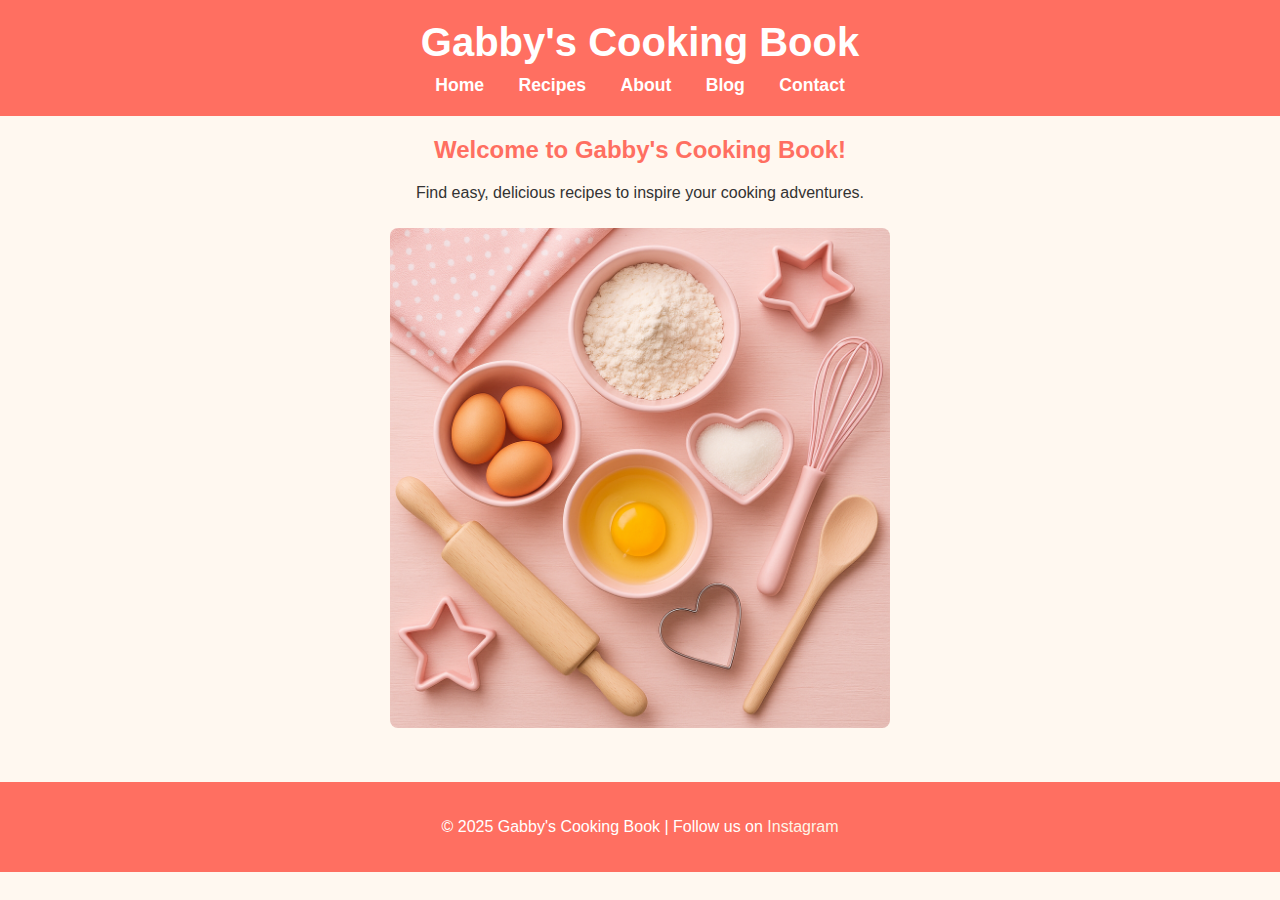
<file: index.html>
<!DOCTYPE html>
<html lang="en">
<head>
    <meta charset="UTF-8">
    <meta name="viewport" content="width=device-width, initial-scale=1.0">
    <title>Gabby's Cooking Book</title>
    <link rel="stylesheet" href="style.css">
</head>
<body>
    <header>
        <h1>Gabby's Cooking Book</h1>
        <nav>
            <ul>
                <li><a href="index.html">Home</a></li>
                <li><a href="recipes.html">Recipes</a></li>
                <li><a href="about.html">About</a></li>
                <li><a href="blog.html">Blog</a></li>
                <li><a href="contact.html">Contact</a></li>
            </ul>
        </nav>
    </header>
    <main>
        <h2>Welcome to Gabby's Cooking Book!</h2>
        <p>Find easy, delicious recipes to inspire your cooking adventures.</p>
        <img src="cooking.jpg" alt="Cooking image" width="500">
    </main>
    <footer>
        <p>&copy; 2025 Gabby's Cooking Book | Follow us on <a href="#">Instagram</a></p>
    </footer>
</body>
</html>
</file>
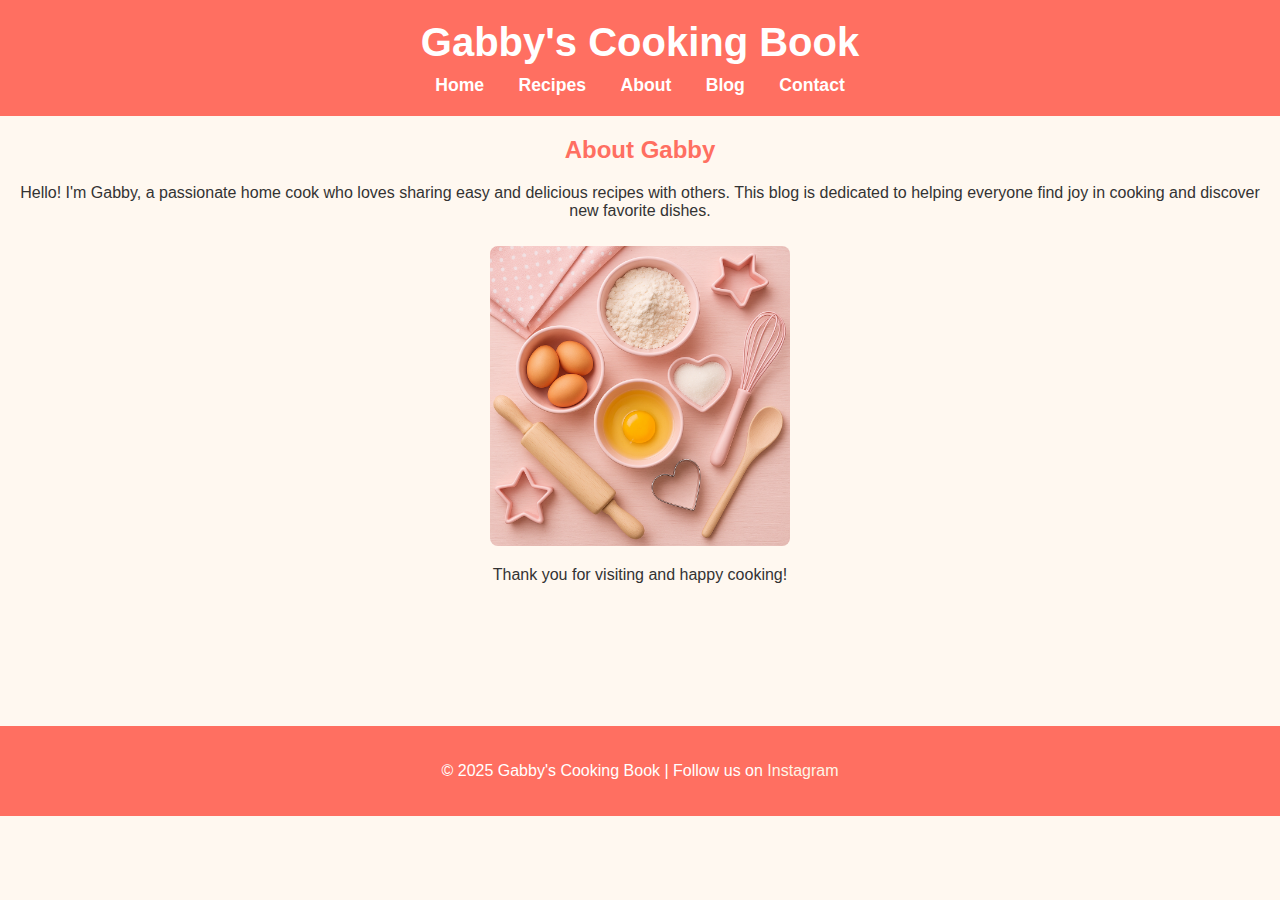
<file: about.html>
<!DOCTYPE html>
<html lang="en">
<head>
    <meta charset="UTF-8">
    <meta name="viewport" content="width=device-width, initial-scale=1.0">
    <title>About Gabby's Cooking Book</title>
    <link rel="stylesheet" href="style.css">
</head>
<body>
    <header>
        <h1>Gabby's Cooking Book</h1>
        <nav>
            <ul>
                <li><a href="index.html">Home</a></li>
                <li><a href="recipes.html">Recipes</a></li>
                <li><a href="about.html">About</a></li>
                <li><a href="blog.html">Blog</a></li>
                <li><a href="contact.html">Contact</a></li>
            </ul>
        </nav>
    </header>
    <main>
        <h2>About Gabby</h2>
        <p>Hello! I'm Gabby, a passionate home cook who loves sharing easy and delicious recipes with others. This blog is dedicated to helping everyone find joy in cooking and discover new favorite dishes.</p>
        <img src="cooking.jpg" alt="Gabby cooking placeholder" width="300">
        <p>Thank you for visiting and happy cooking!</p>
    </main>
    <footer>
        <p>&copy; 2025 Gabby's Cooking Book | Follow us on <a href="#">Instagram</a></p>
    </footer>
</body>
</html>
</file>
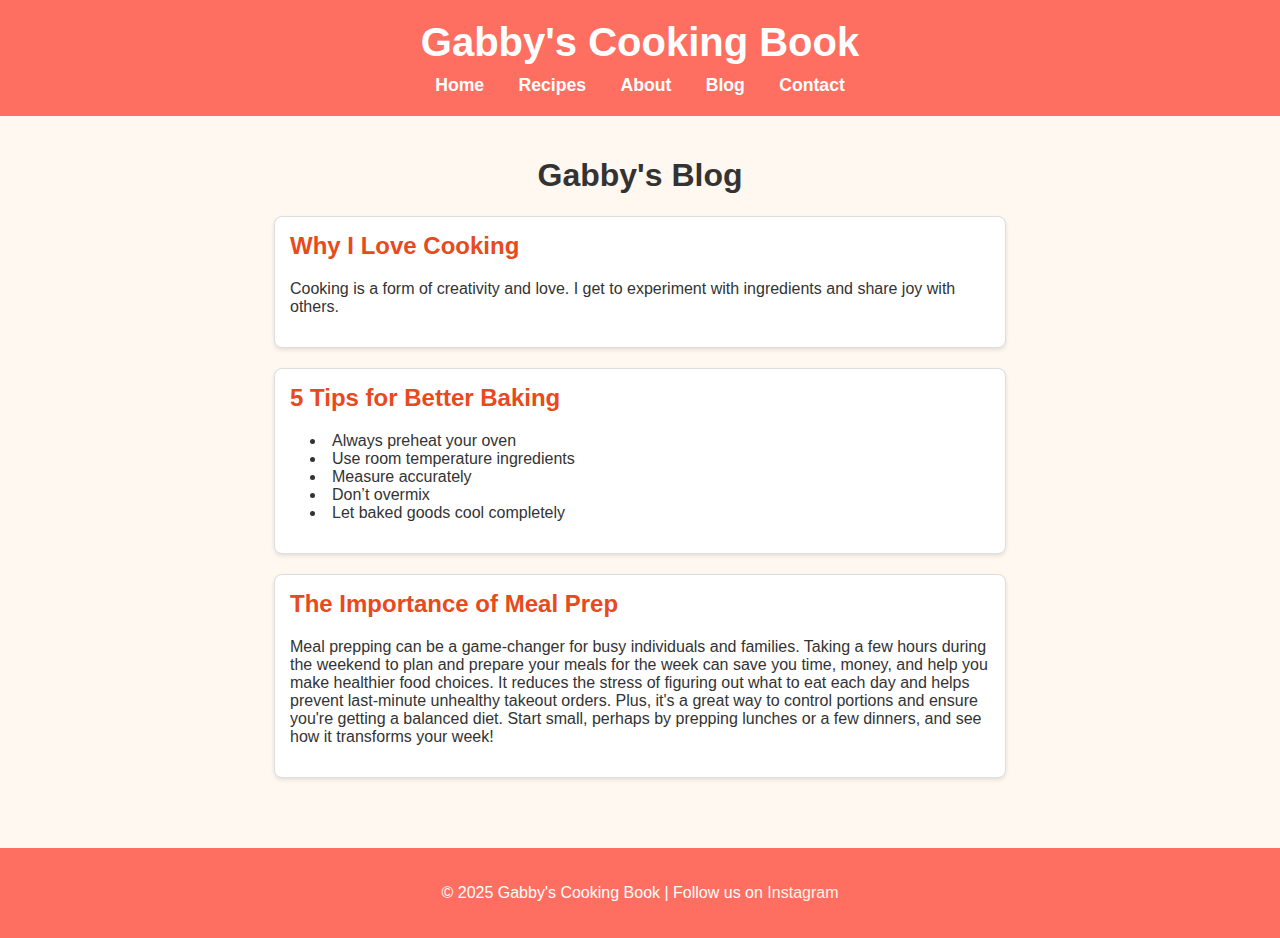
<file: blog.html>
<!DOCTYPE html>
<html lang="en">
<head>
  <meta charset="UTF-8" />
  <meta name="viewport" content="width=device-width, initial-scale=1.0" />
  <title>Blog - Gabby's Cooking Book</title>
  <link rel="stylesheet" href="style.css" />
</head>
<body>
  <header>
    <h1>Gabby's Cooking Book</h1>
    <nav>
        <ul>
            <li><a href="index.html">Home</a></li>
            <li><a href="recipes.html">Recipes</a></li>
            <li><a href="about.html">About</a></li>
            <li><a href="blog.html">Blog</a></li>
            <li><a href="contact.html">Contact</a></li>
        </ul>
    </nav>
  </header>

  <main>
    <h1>Gabby's Blog</h1>
    <article>
      <h2>Why I Love Cooking</h2>
      <p>Cooking is a form of creativity and love. I get to experiment with ingredients and share joy with others.</p>
    </article>

    <article>
      <h2>5 Tips for Better Baking</h2>
      <ul>
        <li>Always preheat your oven</li>
        <li>Use room temperature ingredients</li>
        <li>Measure accurately</li>
        <li>Don’t overmix</li>
        <li>Let baked goods cool completely</li>
      </ul>
    </article>

    <article>
      <h2>The Importance of Meal Prep</h2>
      <p>Meal prepping can be a game-changer for busy individuals and families. Taking a few hours during the weekend to plan and prepare your meals for the week can save you time, money, and help you make healthier food choices. It reduces the stress of figuring out what to eat each day and helps prevent last-minute unhealthy takeout orders. Plus, it's a great way to control portions and ensure you're getting a balanced diet. Start small, perhaps by prepping lunches or a few dinners, and see how it transforms your week!</p>
    </article>
  </main>
  <footer>
    <p>&copy; 2025 Gabby's Cooking Book | Follow us on <a href="#">Instagram</a></p>
  </footer>
</body>
</html>
</file>
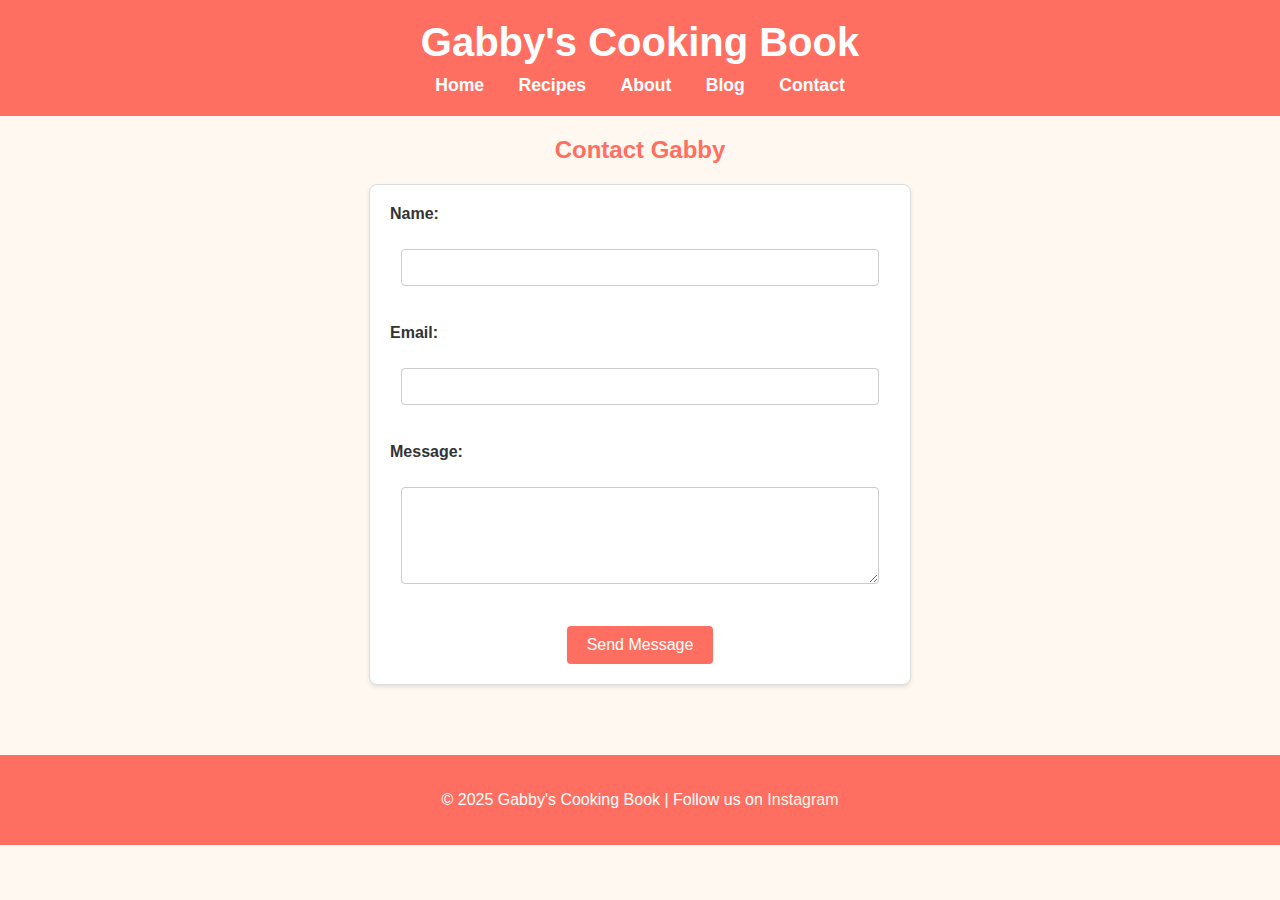
<file: contact.html>
<!DOCTYPE html>
<html lang="en">
<head>
    <meta charset="UTF-8">
    <meta name="viewport" content="width=device-width, initial-scale=1.0">
    <title>Gabby's Cooking Book - Contact</title>
    <link rel="stylesheet" href="style.css">
</head>
<body>
    <header>
        <h1>Gabby's Cooking Book</h1>
        <nav>
            <ul>
                <li><a href="index.html">Home</a></li>
                <li><a href="recipes.html">Recipes</a></li>
                <li><a href="about.html">About</a></li>
                <li><a href="blog.html">Blog</a></li>
                <li><a href="contact.html">Contact</a></li>
            </ul>
        </nav>
    </header>
    <main>
        <h2>Contact Gabby</h2>
        <form>
            <label for="name">Name:</label><br>
            <input type="text" id="name" name="name" required><br><br>

            <label for="email">Email:</label><br>
            <input type="email" id="email" name="email" required><br><br>

            <label for="message">Message:</label><br>
            <textarea id="message" name="message" rows="5" required></textarea><br><br>

            <button type="submit">Send Message</button>
        </form>
    </main>
    <footer>
        <p>&copy; 2025 Gabby's Cooking Book | Follow us on <a href="#">Instagram</a></p>
    </footer>
</body>
</html>
</file>
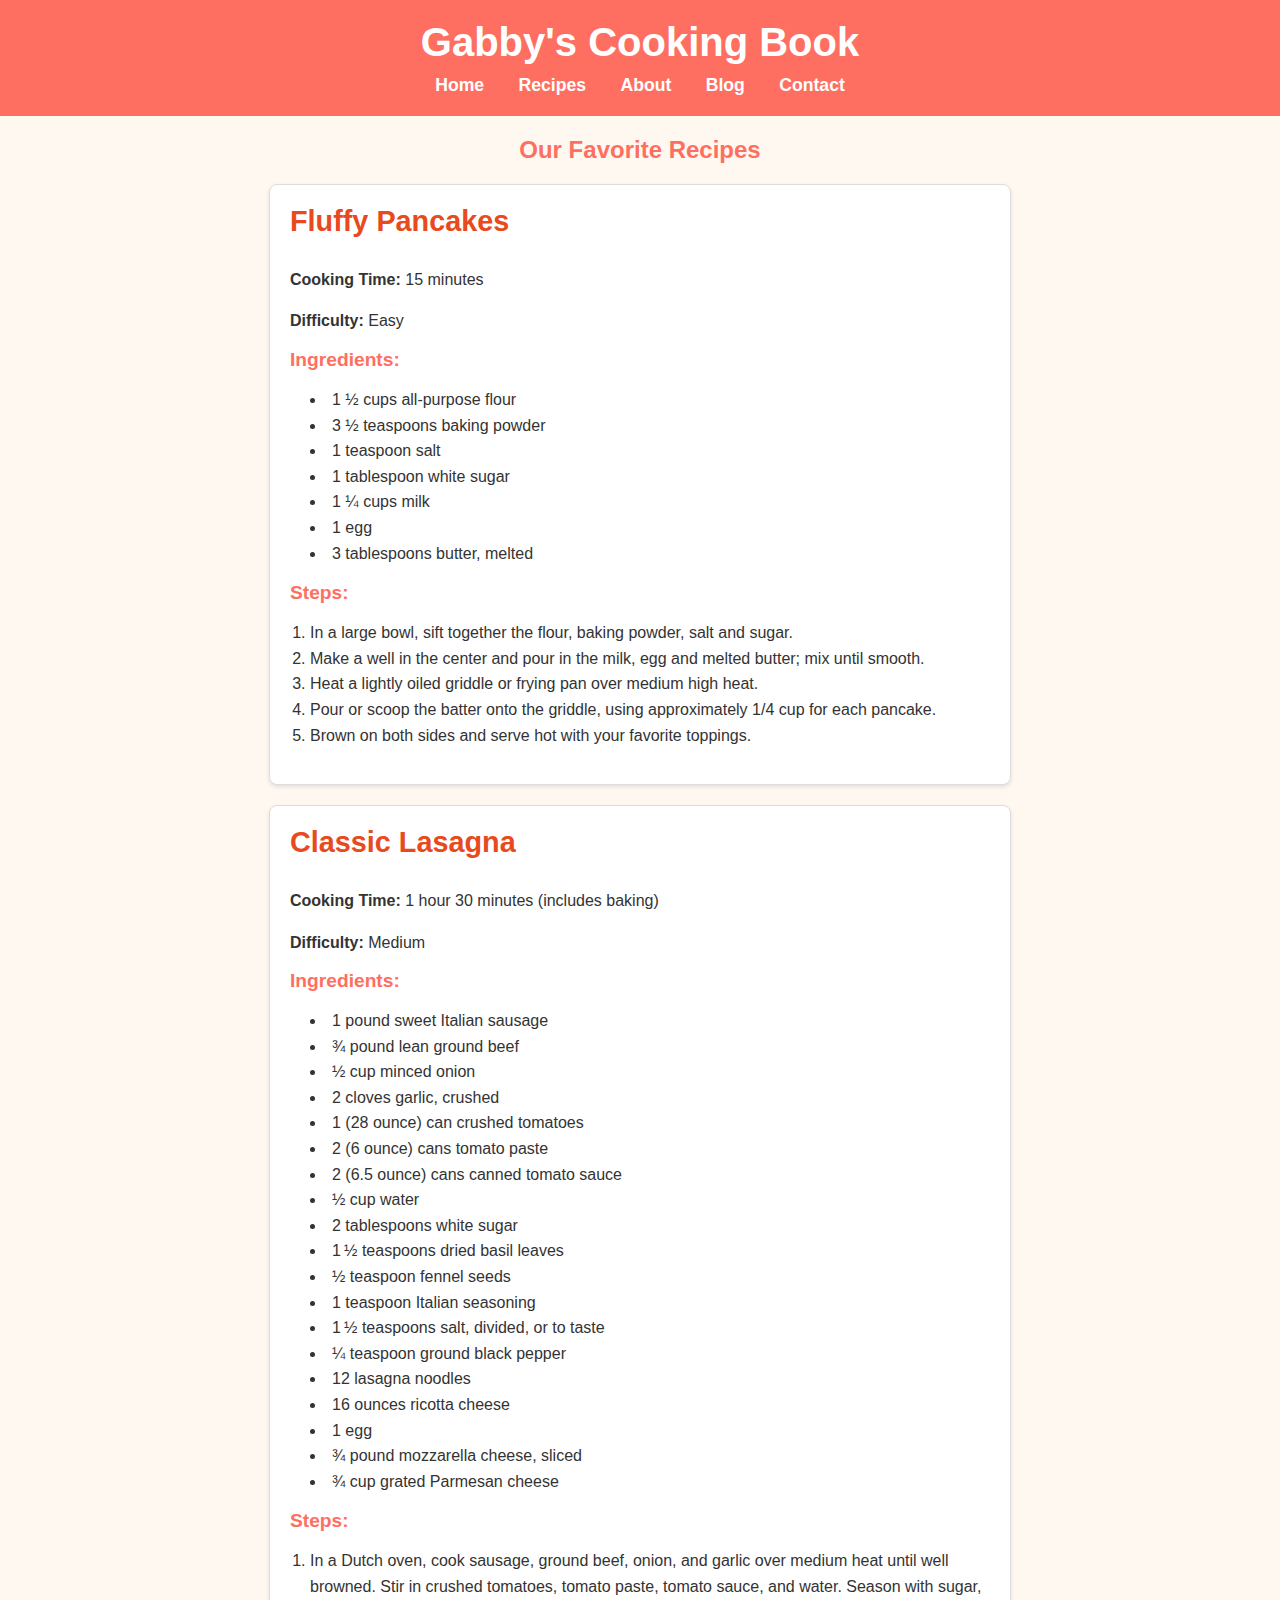
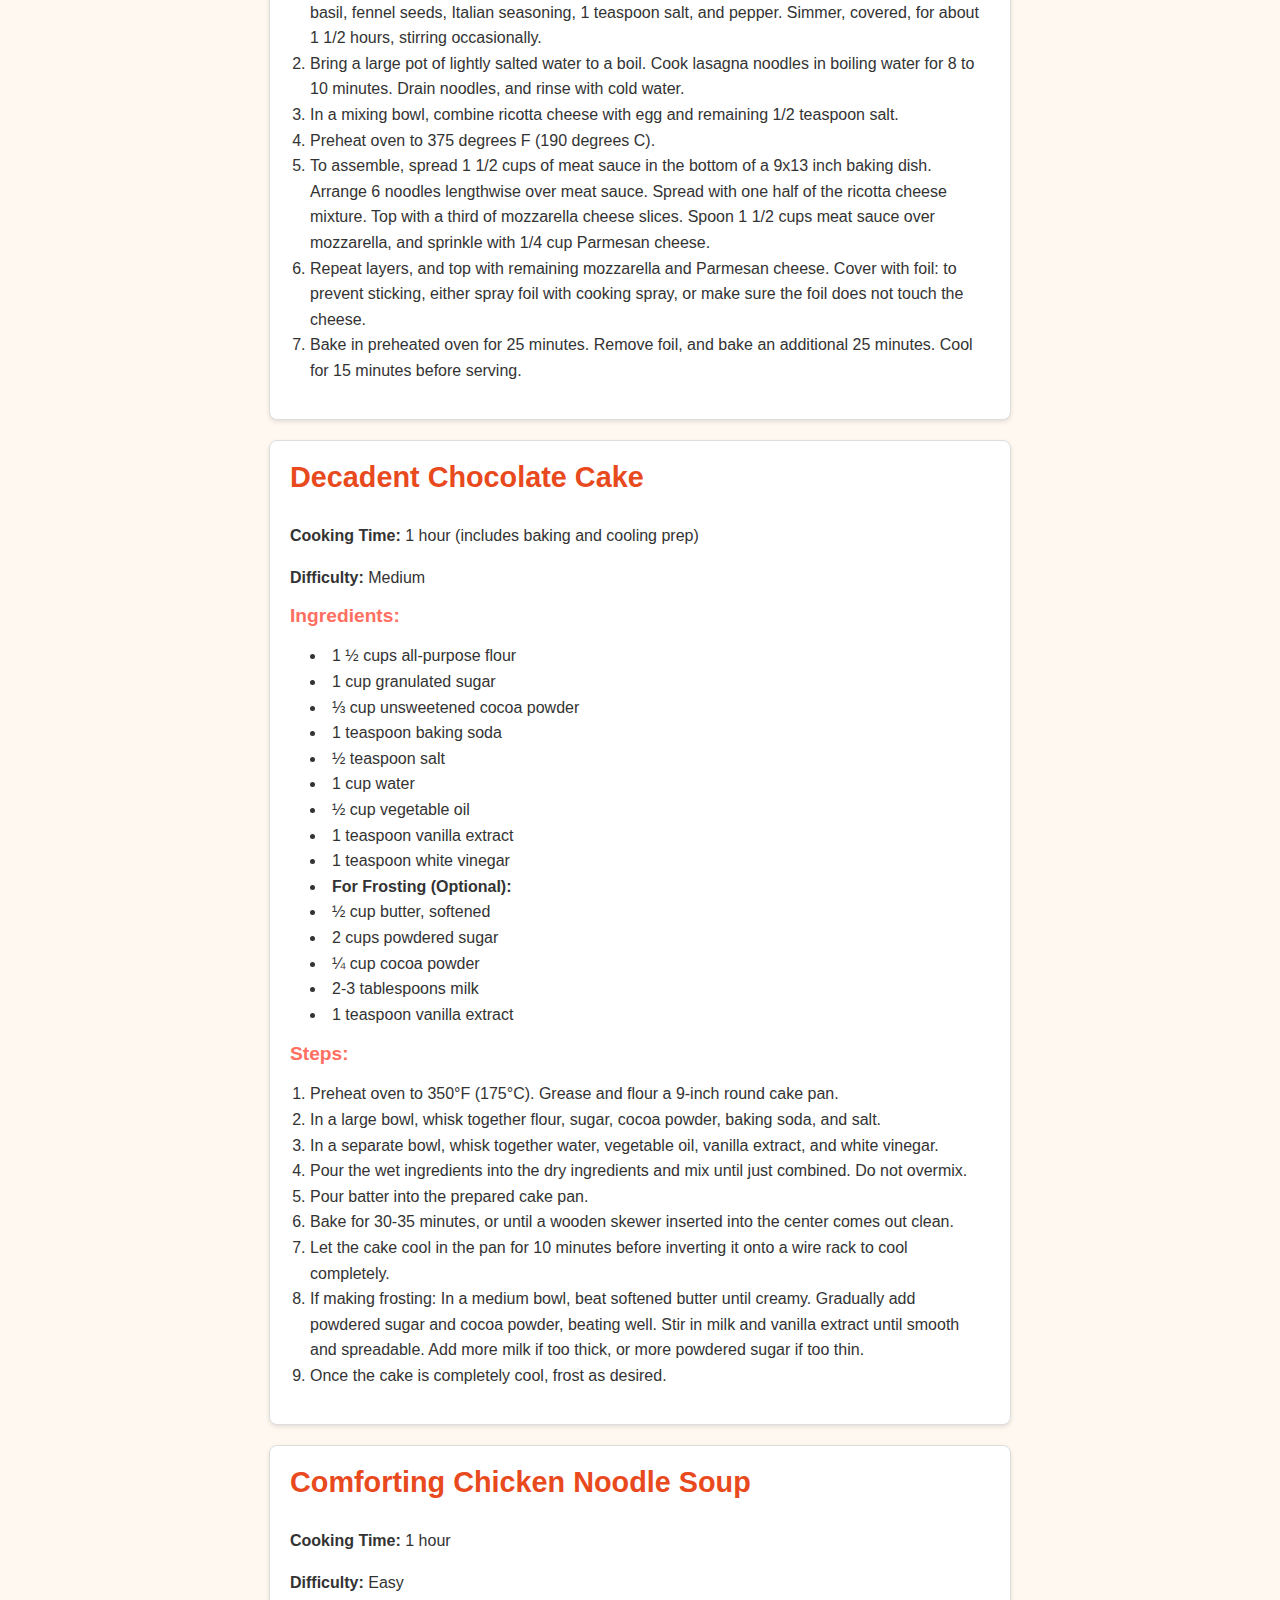
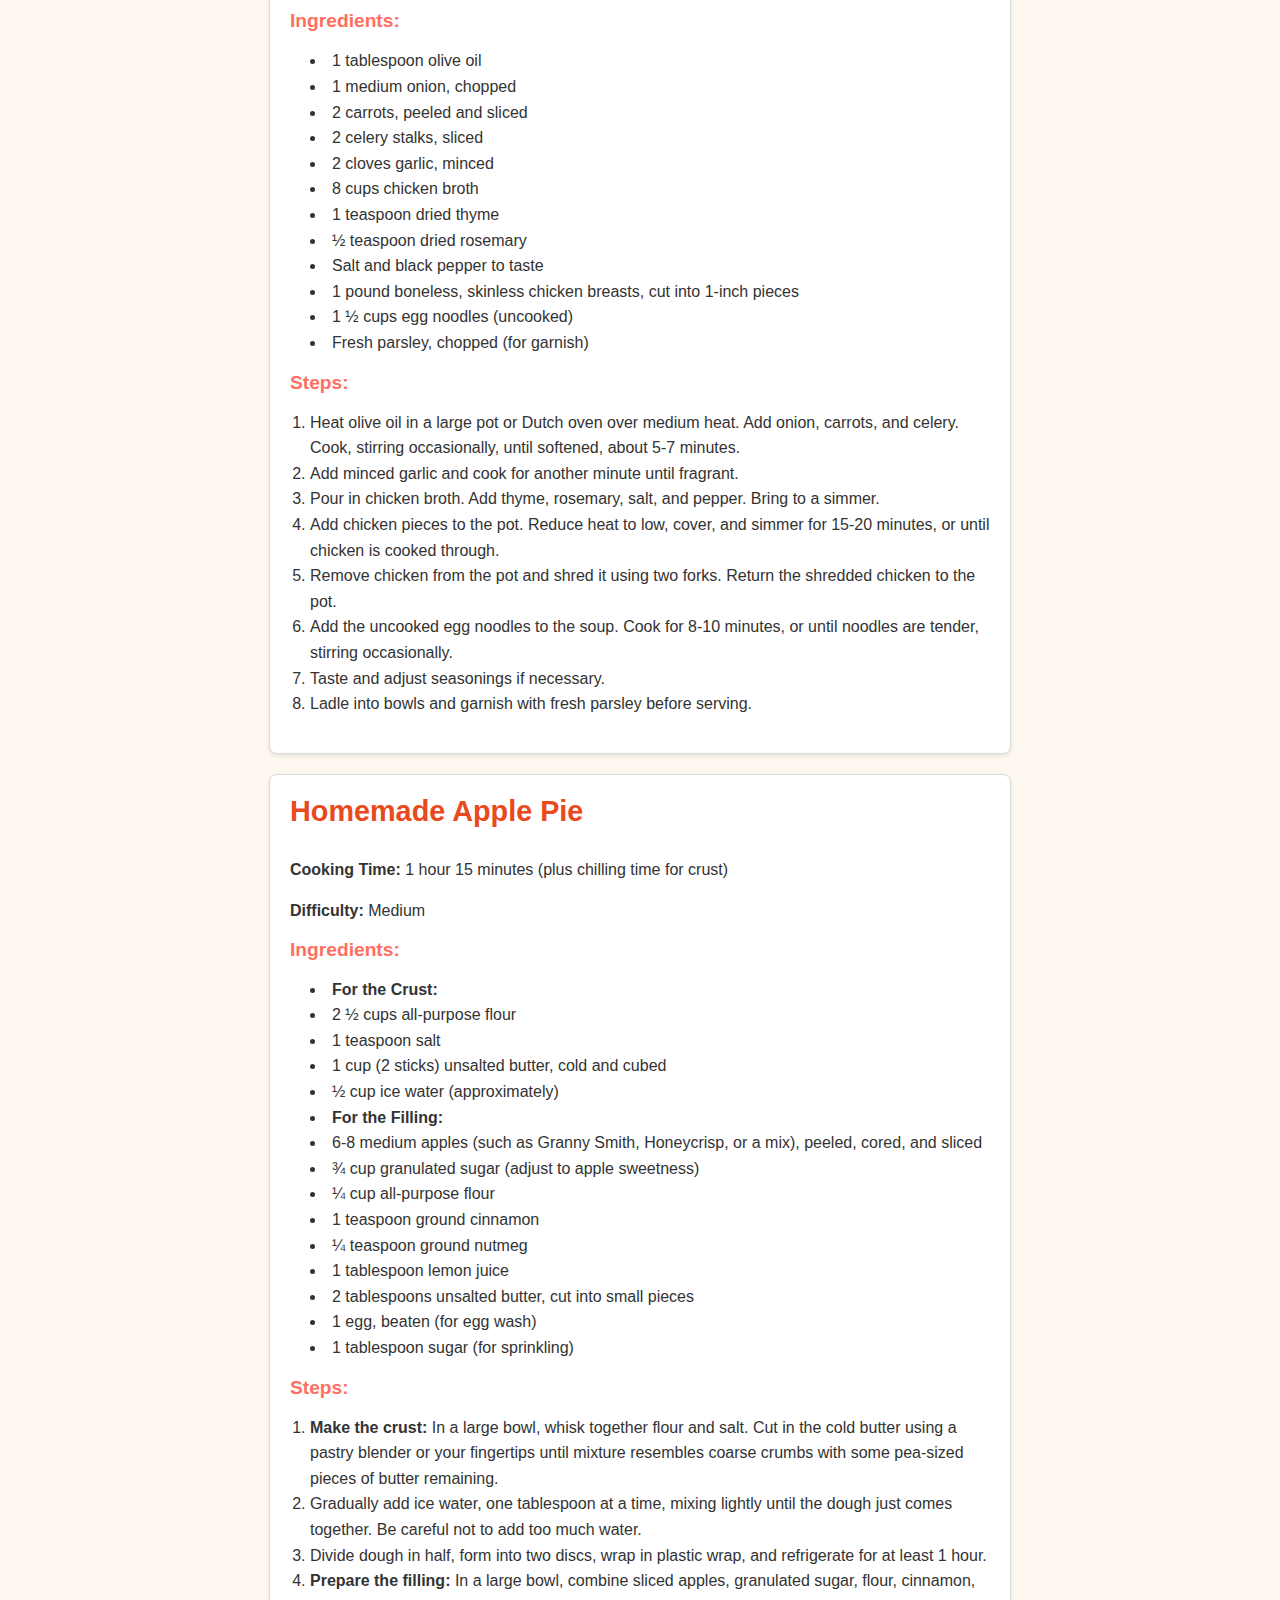
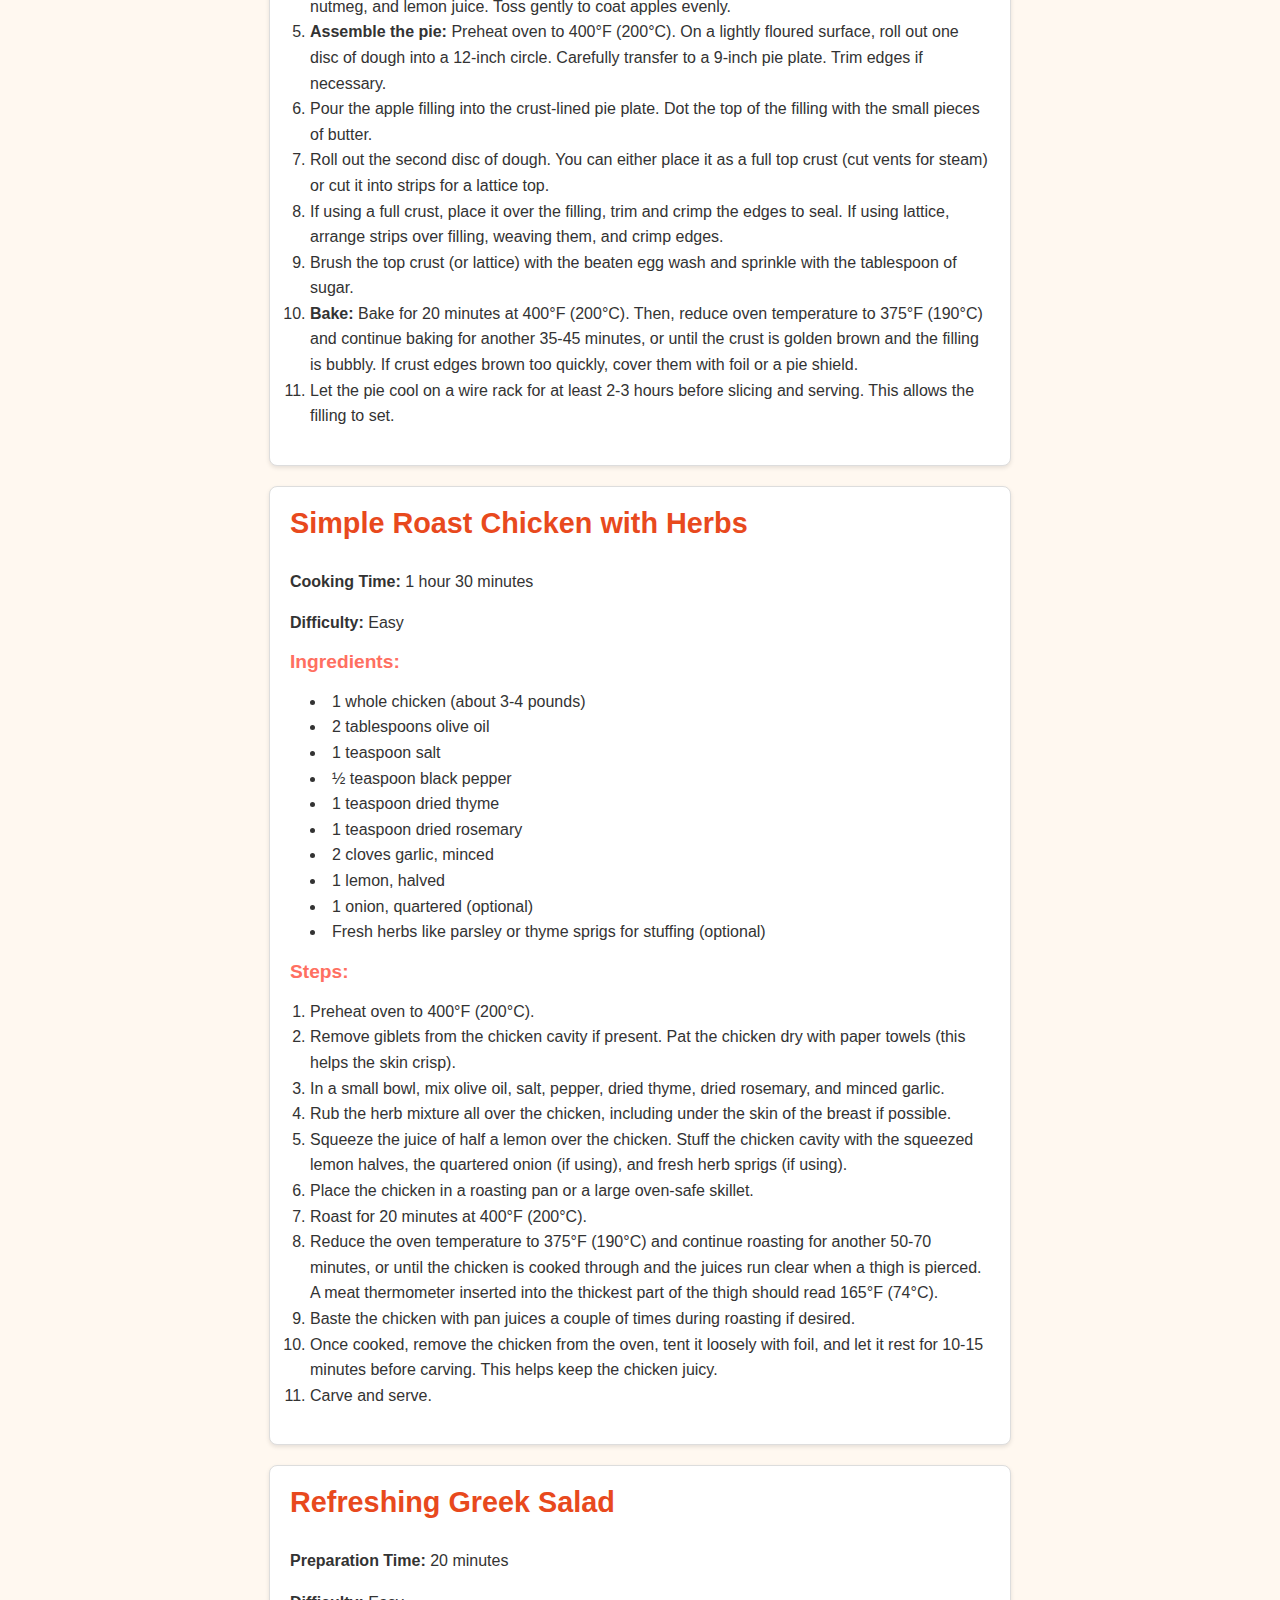
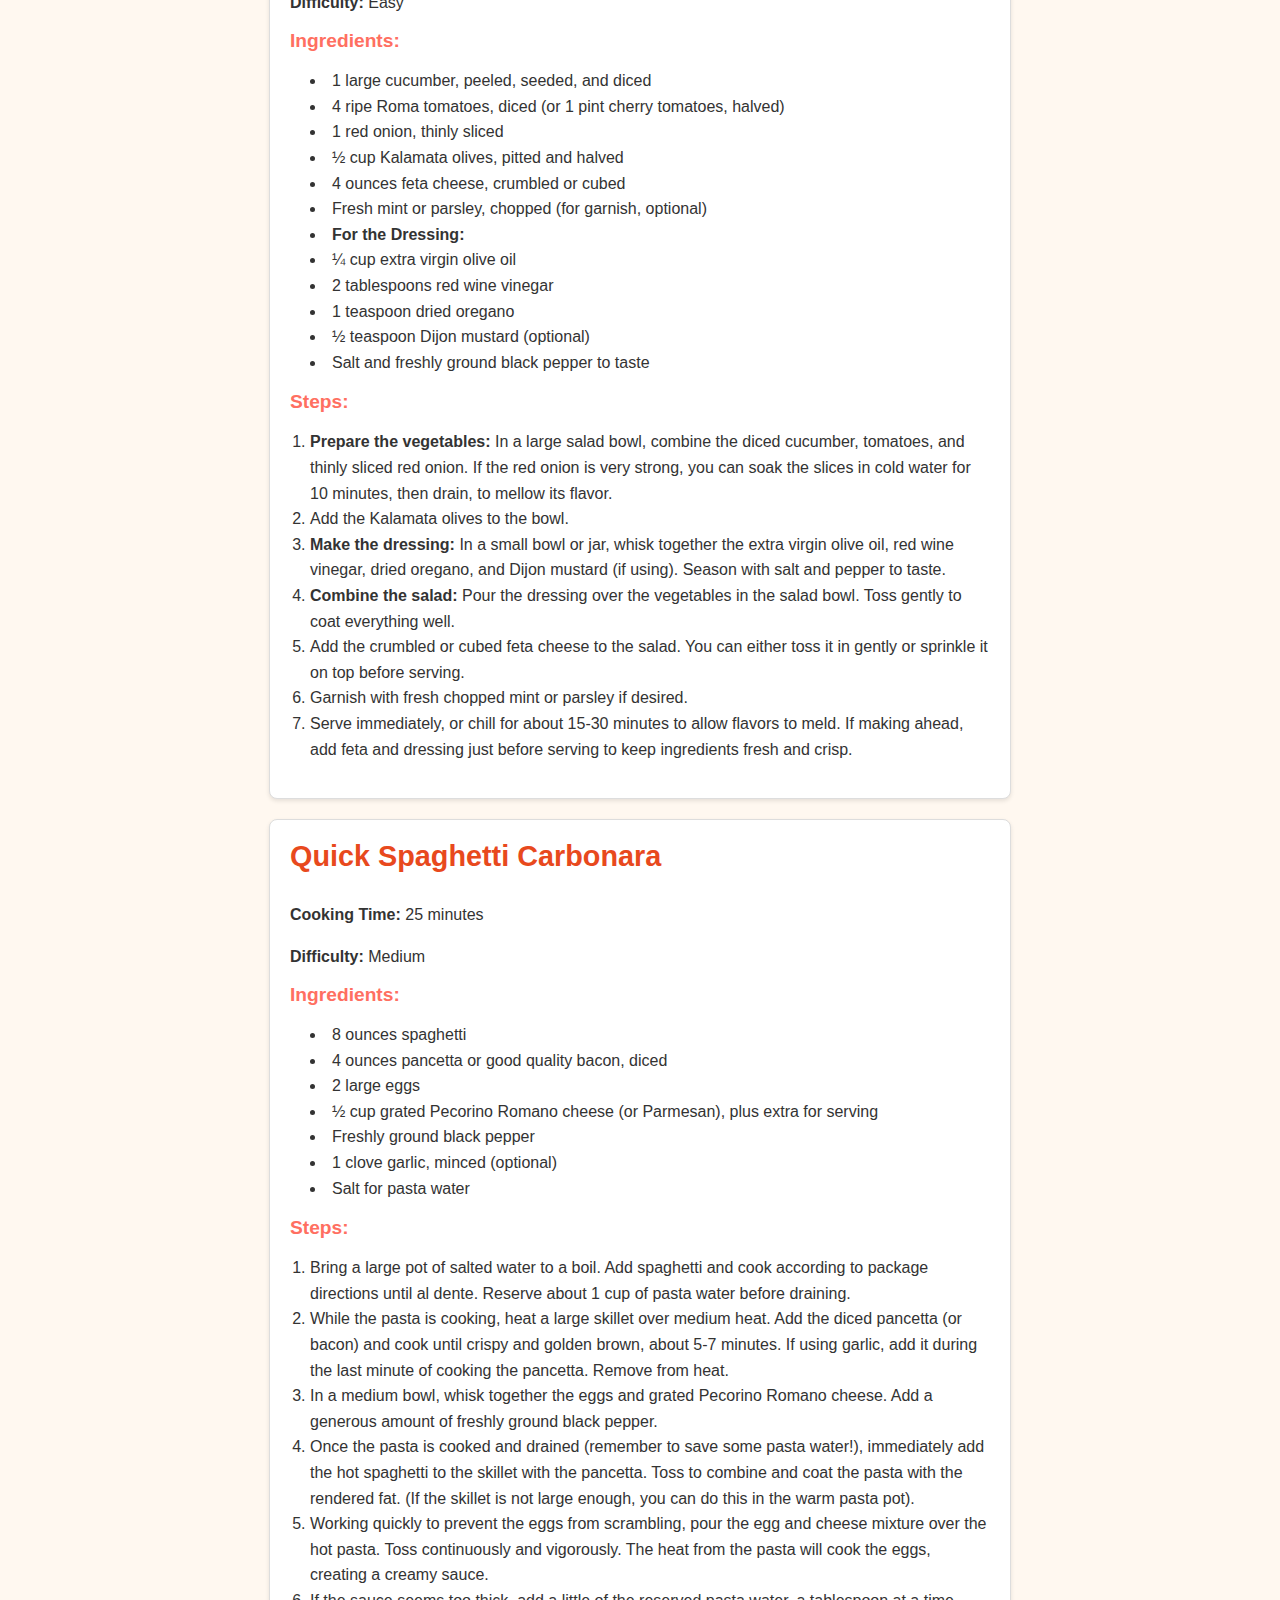
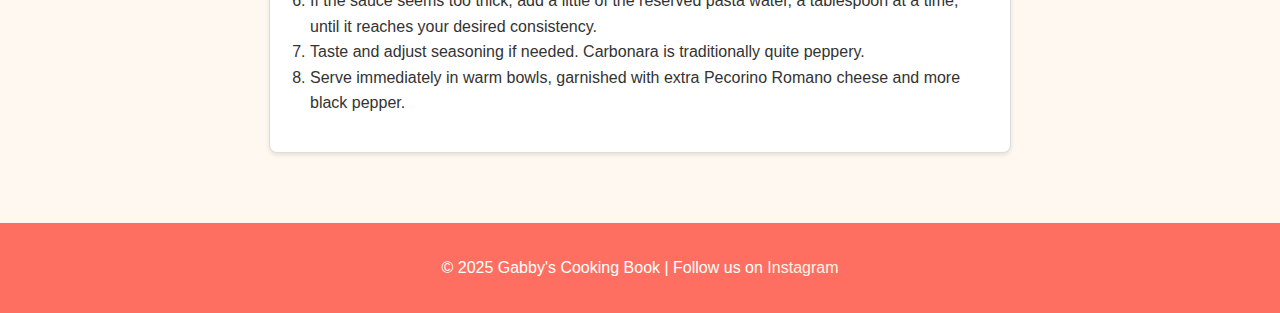
<file: recipes.html>
<!DOCTYPE html>
<html lang="en">
<head>
    <meta charset="UTF-8">
    <meta name="viewport" content="width=device-width, initial-scale=1.0">
    <title>Gabby's Cooking Book - Recipes</title>
    <link rel="stylesheet" href="style.css">
    <style>
        /* Styles for recipe cards - consider moving to style.css */
        .recipe-card {
            background-color: #ffffff;
            border: 1px solid #ddd;
            padding: 20px;
            margin: 20px auto;
            border-radius: 8px;
            text-align: left;
            max-width: 700px;
            box-shadow: 0 2px 4px rgba(0,0,0,0.1);
        }
        .recipe-card h3 {
            color: #e8491d; /* Main accent color for recipe titles */
            margin-top: 0;
            font-size: 1.8em;
        }
        .recipe-card h4 {
            color: #ff6f61; /* Secondary accent color for subheadings */
            font-size: 1.2em;
            margin-top: 15px;
            margin-bottom: 5px;
        }
        .recipe-card ul, .recipe-card ol {
            padding-left: 20px;
            line-height: 1.6;
        }
        .recipe-card p {
            margin-bottom: 10px;
            line-height: 1.6;
        }
        .recipe-card strong {
            color: #333;
        }
         .recipe-card img.recipe-image { /* Style for recipe images */
            max-width: 100%;
            height: auto;
            border-radius: 4px;
            margin-bottom: 15px;
            display: block; /* Center image if it's smaller than card */
            margin-left: auto;
            margin-right: auto;
        }
    </style>
</head>
<body>
    <header>
        <h1>Gabby's Cooking Book</h1>
        <nav>
            <ul>
                <li><a href="index.html">Home</a></li>
                <li><a href="recipes.html">Recipes</a></li>
                <li><a href="about.html">About</a></li>
                <li><a href="blog.html">Blog</a></li>
                <li><a href="contact.html">Contact</a></li>
            </ul>
        </nav>
    </header>
    <main>
        <h2>Our Favorite Recipes</h2>

        <article class="recipe-card">
            <h3>Fluffy Pancakes</h3>
            <p><strong>Cooking Time:</strong> 15 minutes</p>
            <p><strong>Difficulty:</strong> Easy</p>
            <h4>Ingredients:</h4>
            <ul>
                <li>1 ½ cups all-purpose flour</li>
                <li>3 ½ teaspoons baking powder</li>
                <li>1 teaspoon salt</li>
                <li>1 tablespoon white sugar</li>
                <li>1 ¼ cups milk</li>
                <li>1 egg</li>
                <li>3 tablespoons butter, melted</li>
            </ul>
            <h4>Steps:</h4>
            <ol>
                <li>In a large bowl, sift together the flour, baking powder, salt and sugar.</li>
                <li>Make a well in the center and pour in the milk, egg and melted butter; mix until smooth.</li>
                <li>Heat a lightly oiled griddle or frying pan over medium high heat.</li>
                <li>Pour or scoop the batter onto the griddle, using approximately 1/4 cup for each pancake.</li>
                <li>Brown on both sides and serve hot with your favorite toppings.</li>
            </ol>
        </article>

        <article class="recipe-card">
            <h3>Classic Lasagna</h3>
            <p><strong>Cooking Time:</strong> 1 hour 30 minutes (includes baking)</p>
            <p><strong>Difficulty:</strong> Medium</p>
            <h4>Ingredients:</h4>
            <ul>
                <li>1 pound sweet Italian sausage</li>
                <li>¾ pound lean ground beef</li>
                <li>½ cup minced onion</li>
                <li>2 cloves garlic, crushed</li>
                <li>1 (28 ounce) can crushed tomatoes</li>
                <li>2 (6 ounce) cans tomato paste</li>
                <li>2 (6.5 ounce) cans canned tomato sauce</li>
                <li>½ cup water</li>
                <li>2 tablespoons white sugar</li>
                <li>1 ½ teaspoons dried basil leaves</li>
                <li>½ teaspoon fennel seeds</li>
                <li>1 teaspoon Italian seasoning</li>
                <li>1 ½ teaspoons salt, divided, or to taste</li>
                <li>¼ teaspoon ground black pepper</li>
                <li>12 lasagna noodles</li>
                <li>16 ounces ricotta cheese</li>
                <li>1 egg</li>
                <li>¾ pound mozzarella cheese, sliced</li>
                <li>¾ cup grated Parmesan cheese</li>
            </ul>
            <h4>Steps:</h4>
            <ol>
                <li>In a Dutch oven, cook sausage, ground beef, onion, and garlic over medium heat until well browned. Stir in crushed tomatoes, tomato paste, tomato sauce, and water. Season with sugar, basil, fennel seeds, Italian seasoning, 1 teaspoon salt, and pepper. Simmer, covered, for about 1 1/2 hours, stirring occasionally.</li>
                <li>Bring a large pot of lightly salted water to a boil. Cook lasagna noodles in boiling water for 8 to 10 minutes. Drain noodles, and rinse with cold water.</li>
                <li>In a mixing bowl, combine ricotta cheese with egg and remaining 1/2 teaspoon salt.</li>
                <li>Preheat oven to 375 degrees F (190 degrees C).</li>
                <li>To assemble, spread 1 1/2 cups of meat sauce in the bottom of a 9x13 inch baking dish. Arrange 6 noodles lengthwise over meat sauce. Spread with one half of the ricotta cheese mixture. Top with a third of mozzarella cheese slices. Spoon 1 1/2 cups meat sauce over mozzarella, and sprinkle with 1/4 cup Parmesan cheese.</li>
                <li>Repeat layers, and top with remaining mozzarella and Parmesan cheese. Cover with foil: to prevent sticking, either spray foil with cooking spray, or make sure the foil does not touch the cheese.</li>
                <li>Bake in preheated oven for 25 minutes. Remove foil, and bake an additional 25 minutes. Cool for 15 minutes before serving.</li>
            </ol>
        </article>

        <article class="recipe-card">
            <h3>Decadent Chocolate Cake</h3>
            <p><strong>Cooking Time:</strong> 1 hour (includes baking and cooling prep)</p>
            <p><strong>Difficulty:</strong> Medium</p>
            <h4>Ingredients:</h4>
            <ul>
                <li>1 ½ cups all-purpose flour</li>
                <li>1 cup granulated sugar</li>
                <li>⅓ cup unsweetened cocoa powder</li>
                <li>1 teaspoon baking soda</li>
                <li>½ teaspoon salt</li>
                <li>1 cup water</li>
                <li>½ cup vegetable oil</li>
                <li>1 teaspoon vanilla extract</li>
                <li>1 teaspoon white vinegar</li>
                <li><strong>For Frosting (Optional):</strong></li>
                <li>½ cup butter, softened</li>
                <li>2 cups powdered sugar</li>
                <li>¼ cup cocoa powder</li>
                <li>2-3 tablespoons milk</li>
                <li>1 teaspoon vanilla extract</li>
            </ul>
            <h4>Steps:</h4>
            <ol>
                <li>Preheat oven to 350°F (175°C). Grease and flour a 9-inch round cake pan.</li>
                <li>In a large bowl, whisk together flour, sugar, cocoa powder, baking soda, and salt.</li>
                <li>In a separate bowl, whisk together water, vegetable oil, vanilla extract, and white vinegar.</li>
                <li>Pour the wet ingredients into the dry ingredients and mix until just combined. Do not overmix.</li>
                <li>Pour batter into the prepared cake pan.</li>
                <li>Bake for 30-35 minutes, or until a wooden skewer inserted into the center comes out clean.</li>
                <li>Let the cake cool in the pan for 10 minutes before inverting it onto a wire rack to cool completely.</li>
                <li>If making frosting: In a medium bowl, beat softened butter until creamy. Gradually add powdered sugar and cocoa powder, beating well. Stir in milk and vanilla extract until smooth and spreadable. Add more milk if too thick, or more powdered sugar if too thin.</li>
                <li>Once the cake is completely cool, frost as desired.</li>
            </ol>
        </article>

        <article class="recipe-card">
            <h3>Comforting Chicken Noodle Soup</h3>
            <p><strong>Cooking Time:</strong> 1 hour</p>
            <p><strong>Difficulty:</strong> Easy</p>
            <h4>Ingredients:</h4>
            <ul>
                <li>1 tablespoon olive oil</li>
                <li>1 medium onion, chopped</li>
                <li>2 carrots, peeled and sliced</li>
                <li>2 celery stalks, sliced</li>
                <li>2 cloves garlic, minced</li>
                <li>8 cups chicken broth</li>
                <li>1 teaspoon dried thyme</li>
                <li>½ teaspoon dried rosemary</li>
                <li>Salt and black pepper to taste</li>
                <li>1 pound boneless, skinless chicken breasts, cut into 1-inch pieces</li>
                <li>1 ½ cups egg noodles (uncooked)</li>
                <li>Fresh parsley, chopped (for garnish)</li>
            </ul>
            <h4>Steps:</h4>
            <ol>
                <li>Heat olive oil in a large pot or Dutch oven over medium heat. Add onion, carrots, and celery. Cook, stirring occasionally, until softened, about 5-7 minutes.</li>
                <li>Add minced garlic and cook for another minute until fragrant.</li>
                <li>Pour in chicken broth. Add thyme, rosemary, salt, and pepper. Bring to a simmer.</li>
                <li>Add chicken pieces to the pot. Reduce heat to low, cover, and simmer for 15-20 minutes, or until chicken is cooked through.</li>
                <li>Remove chicken from the pot and shred it using two forks. Return the shredded chicken to the pot.</li>
                <li>Add the uncooked egg noodles to the soup. Cook for 8-10 minutes, or until noodles are tender, stirring occasionally.</li>
                <li>Taste and adjust seasonings if necessary.</li>
                <li>Ladle into bowls and garnish with fresh parsley before serving.</li>
            </ol>
        </article>

        <article class="recipe-card">
            <h3>Homemade Apple Pie</h3>
            <p><strong>Cooking Time:</strong> 1 hour 15 minutes (plus chilling time for crust)</p>
            <p><strong>Difficulty:</strong> Medium</p>
            <h4>Ingredients:</h4>
            <ul>
                <li><strong>For the Crust:</strong></li>
                <li>2 ½ cups all-purpose flour</li>
                <li>1 teaspoon salt</li>
                <li>1 cup (2 sticks) unsalted butter, cold and cubed</li>
                <li>½ cup ice water (approximately)</li>
                <li><strong>For the Filling:</strong></li>
                <li>6-8 medium apples (such as Granny Smith, Honeycrisp, or a mix), peeled, cored, and sliced</li>
                <li>¾ cup granulated sugar (adjust to apple sweetness)</li>
                <li>¼ cup all-purpose flour</li>
                <li>1 teaspoon ground cinnamon</li>
                <li>¼ teaspoon ground nutmeg</li>
                <li>1 tablespoon lemon juice</li>
                <li>2 tablespoons unsalted butter, cut into small pieces</li>
                <li>1 egg, beaten (for egg wash)</li>
                <li>1 tablespoon sugar (for sprinkling)</li>
            </ul>
            <h4>Steps:</h4>
            <ol>
                <li><strong>Make the crust:</strong> In a large bowl, whisk together flour and salt. Cut in the cold butter using a pastry blender or your fingertips until mixture resembles coarse crumbs with some pea-sized pieces of butter remaining.</li>
                <li>Gradually add ice water, one tablespoon at a time, mixing lightly until the dough just comes together. Be careful not to add too much water.</li>
                <li>Divide dough in half, form into two discs, wrap in plastic wrap, and refrigerate for at least 1 hour.</li>
                <li><strong>Prepare the filling:</strong> In a large bowl, combine sliced apples, granulated sugar, flour, cinnamon, nutmeg, and lemon juice. Toss gently to coat apples evenly.</li>
                <li><strong>Assemble the pie:</strong> Preheat oven to 400°F (200°C). On a lightly floured surface, roll out one disc of dough into a 12-inch circle. Carefully transfer to a 9-inch pie plate. Trim edges if necessary.</li>
                <li>Pour the apple filling into the crust-lined pie plate. Dot the top of the filling with the small pieces of butter.</li>
                <li>Roll out the second disc of dough. You can either place it as a full top crust (cut vents for steam) or cut it into strips for a lattice top.</li>
                <li>If using a full crust, place it over the filling, trim and crimp the edges to seal. If using lattice, arrange strips over filling, weaving them, and crimp edges.</li>
                <li>Brush the top crust (or lattice) with the beaten egg wash and sprinkle with the tablespoon of sugar.</li>
                <li><strong>Bake:</strong> Bake for 20 minutes at 400°F (200°C). Then, reduce oven temperature to 375°F (190°C) and continue baking for another 35-45 minutes, or until the crust is golden brown and the filling is bubbly. If crust edges brown too quickly, cover them with foil or a pie shield.</li>
                <li>Let the pie cool on a wire rack for at least 2-3 hours before slicing and serving. This allows the filling to set.</li>
            </ol>
        </article>

        <article class="recipe-card">
            <h3>Simple Roast Chicken with Herbs</h3>
            <p><strong>Cooking Time:</strong> 1 hour 30 minutes</p>
            <p><strong>Difficulty:</strong> Easy</p>
            <h4>Ingredients:</h4>
            <ul>
                <li>1 whole chicken (about 3-4 pounds)</li>
                <li>2 tablespoons olive oil</li>
                <li>1 teaspoon salt</li>
                <li>½ teaspoon black pepper</li>
                <li>1 teaspoon dried thyme</li>
                <li>1 teaspoon dried rosemary</li>
                <li>2 cloves garlic, minced</li>
                <li>1 lemon, halved</li>
                <li>1 onion, quartered (optional)</li>
                <li>Fresh herbs like parsley or thyme sprigs for stuffing (optional)</li>
            </ul>
            <h4>Steps:</h4>
            <ol>
                <li>Preheat oven to 400°F (200°C).</li>
                <li>Remove giblets from the chicken cavity if present. Pat the chicken dry with paper towels (this helps the skin crisp).</li>
                <li>In a small bowl, mix olive oil, salt, pepper, dried thyme, dried rosemary, and minced garlic.</li>
                <li>Rub the herb mixture all over the chicken, including under the skin of the breast if possible.</li>
                <li>Squeeze the juice of half a lemon over the chicken. Stuff the chicken cavity with the squeezed lemon halves, the quartered onion (if using), and fresh herb sprigs (if using).</li>
                <li>Place the chicken in a roasting pan or a large oven-safe skillet.</li>
                <li>Roast for 20 minutes at 400°F (200°C).</li>
                <li>Reduce the oven temperature to 375°F (190°C) and continue roasting for another 50-70 minutes, or until the chicken is cooked through and the juices run clear when a thigh is pierced. A meat thermometer inserted into the thickest part of the thigh should read 165°F (74°C).</li>
                <li>Baste the chicken with pan juices a couple of times during roasting if desired.</li>
                <li>Once cooked, remove the chicken from the oven, tent it loosely with foil, and let it rest for 10-15 minutes before carving. This helps keep the chicken juicy.</li>
                <li>Carve and serve.</li>
            </ol>
        </article>

        <article class="recipe-card">
            <h3>Refreshing Greek Salad</h3>
            <p><strong>Preparation Time:</strong> 20 minutes</p>
            <p><strong>Difficulty:</strong> Easy</p>
            <h4>Ingredients:</h4>
            <ul>
                <li>1 large cucumber, peeled, seeded, and diced</li>
                <li>4 ripe Roma tomatoes, diced (or 1 pint cherry tomatoes, halved)</li>
                <li>1 red onion, thinly sliced</li>
                <li>½ cup Kalamata olives, pitted and halved</li>
                <li>4 ounces feta cheese, crumbled or cubed</li>
                <li>Fresh mint or parsley, chopped (for garnish, optional)</li>
                <li><strong>For the Dressing:</strong></li>
                <li>¼ cup extra virgin olive oil</li>
                <li>2 tablespoons red wine vinegar</li>
                <li>1 teaspoon dried oregano</li>
                <li>½ teaspoon Dijon mustard (optional)</li>
                <li>Salt and freshly ground black pepper to taste</li>
            </ul>
            <h4>Steps:</h4>
            <ol>
                <li><strong>Prepare the vegetables:</strong> In a large salad bowl, combine the diced cucumber, tomatoes, and thinly sliced red onion. If the red onion is very strong, you can soak the slices in cold water for 10 minutes, then drain, to mellow its flavor.</li>
                <li>Add the Kalamata olives to the bowl.</li>
                <li><strong>Make the dressing:</strong> In a small bowl or jar, whisk together the extra virgin olive oil, red wine vinegar, dried oregano, and Dijon mustard (if using). Season with salt and pepper to taste.</li>
                <li><strong>Combine the salad:</strong> Pour the dressing over the vegetables in the salad bowl. Toss gently to coat everything well.</li>
                <li>Add the crumbled or cubed feta cheese to the salad. You can either toss it in gently or sprinkle it on top before serving.</li>
                <li>Garnish with fresh chopped mint or parsley if desired.</li>
                <li>Serve immediately, or chill for about 15-30 minutes to allow flavors to meld. If making ahead, add feta and dressing just before serving to keep ingredients fresh and crisp.</li>
            </ol>
        </article>

        <article class="recipe-card">
            <h3>Quick Spaghetti Carbonara</h3>
             <p><strong>Cooking Time:</strong> 25 minutes</p>
            <p><strong>Difficulty:</strong> Medium</p>
            <h4>Ingredients:</h4>
            <ul>
                <li>8 ounces spaghetti</li>
                <li>4 ounces pancetta or good quality bacon, diced</li>
                <li>2 large eggs</li>
                <li>½ cup grated Pecorino Romano cheese (or Parmesan), plus extra for serving</li>
                <li>Freshly ground black pepper</li>
                <li>1 clove garlic, minced (optional)</li>
                <li>Salt for pasta water</li>
            </ul>
            <h4>Steps:</h4>
            <ol>
                <li>Bring a large pot of salted water to a boil. Add spaghetti and cook according to package directions until al dente. Reserve about 1 cup of pasta water before draining.</li>
                <li>While the pasta is cooking, heat a large skillet over medium heat. Add the diced pancetta (or bacon) and cook until crispy and golden brown, about 5-7 minutes. If using garlic, add it during the last minute of cooking the pancetta. Remove from heat.</li>
                <li>In a medium bowl, whisk together the eggs and grated Pecorino Romano cheese. Add a generous amount of freshly ground black pepper.</li>
                <li>Once the pasta is cooked and drained (remember to save some pasta water!), immediately add the hot spaghetti to the skillet with the pancetta. Toss to combine and coat the pasta with the rendered fat. (If the skillet is not large enough, you can do this in the warm pasta pot).</li>
                <li>Working quickly to prevent the eggs from scrambling, pour the egg and cheese mixture over the hot pasta. Toss continuously and vigorously. The heat from the pasta will cook the eggs, creating a creamy sauce.</li>
                <li>If the sauce seems too thick, add a little of the reserved pasta water, a tablespoon at a time, until it reaches your desired consistency.</li>
                <li>Taste and adjust seasoning if needed. Carbonara is traditionally quite peppery.</li>
                <li>Serve immediately in warm bowls, garnished with extra Pecorino Romano cheese and more black pepper.</li>
            </ol>
        </article>


    </main>
    <footer>
        <p>&copy; 2025 Gabby's Cooking Book | Follow us on <a href="#">Instagram</a></p>
    </footer>
</body>
</html>
</file>
<file: style.css>
/* style.css for Gabby's Cooking Book */
body {
    font-family: Arial, sans-serif;
    margin: 0;
    padding: 0;
    background-color: #fff8f0;
    color: #333; /* Added default text color */
}

header {
    background-color: #ff6f61;
    color: white;
    padding: 20px 0; /* Adjusted padding */
    text-align: center;
}

header h1 {
    margin: 0;
    font-size: 2.5em; /* Slightly larger title */
}

nav ul {
    list-style-type: none;
    padding: 10px 0 0 0; /* Added top padding */
    margin: 0;
    text-align: center; /* Center navigation links */
}

nav ul li {
    display: inline;
    margin: 0 15px;
}

nav ul li a {
    color: white;
    text-decoration: none;
    font-weight: bold;
    font-size: 1.1em; /* Slightly larger nav links */
}

nav ul li a:hover {
    text-decoration: underline; /* Added hover effect */
}

main {
    padding: 20px;
    text-align: center; /* Kept center alignment for main content areas */
    min-height: 60vh; /* Ensure main content takes up reasonable space */
}

h2 {
    color: #ff6f61; /* Fixed: color property was outside the rule block */
    margin-top: 0; /* Consistent spacing */
}

/* Styling for blog articles */
article {
    background-color: #ffffff;
    border: 1px solid #ddd;
    padding: 15px;
    margin: 20px auto; /* Centered articles */
    border-radius: 8px;
    text-align: left; /* Align text to left within articles */
    max-width: 700px; /* Limit width for readability */
    box-shadow: 0 2px 4px rgba(0,0,0,0.1); /* Subtle shadow */
}

article h2 {
    color: #e8491d; /* Different color for article titles if desired */
}

article ul {
    list-style-position: inside;
    padding-left: 20px;
}


table {
    width: 80%;
    margin: 20px auto;
    border-collapse: collapse;
    box-shadow: 0 2px 4px rgba(0,0,0,0.1); /* Subtle shadow for table */
}

table, th, td {
    border: 1px solid #ccc;
}

th, td {
    padding: 12px; /* Increased padding for table cells */
    text-align: left; /* Align text to left in table cells for readability */
}

th {
    background-color: #f2f2f2; /* Header background for table */
    text-align: center; /* Center align table headers */
}

/* Form styling for contact page */
form {
    max-width: 500px;
    margin: 20px auto;
    padding: 20px;
    background-color: #ffffff;
    border: 1px solid #ddd;
    border-radius: 8px;
    box-shadow: 0 2px 4px rgba(0,0,0,0.1); /* Subtle shadow for form */
}

form label {
    display: block;
    margin-bottom: 8px;
    font-weight: bold;
    text-align: left;
}

form input[type="text"],
form input[type="email"],
form textarea {
    width: calc(100% - 22px); /* Adjust width to account for padding and border */
    padding: 10px;
    margin-bottom: 20px;
    border: 1px solid #ccc;
    border-radius: 4px;
    box-sizing: border-box; /* Include padding and border in element's total width and height */
}

form button[type="submit"] {
    background-color: #ff6f61;
    color: white;
    padding: 10px 20px;
    border: none;
    border-radius: 4px;
    cursor: pointer;
    font-size: 1em;
}

form button[type="submit"]:hover {
    background-color: #e8491d;
}

img {
    max-width: 100%;
    height: auto;
    border-radius: 8px; /* Rounded corners for images */
    margin-top: 10px;
}

footer {
    background-color: #ff6f61;
    color: white;
    padding: 20px; /* Increased padding */
    text-align: center;
    margin-top: 30px;
}

footer a {
    color: #fdf5e6; /* Lighter color for footer links */
    text-decoration: none;
}

footer a:hover {
    text-decoration: underline;
}
</file>
